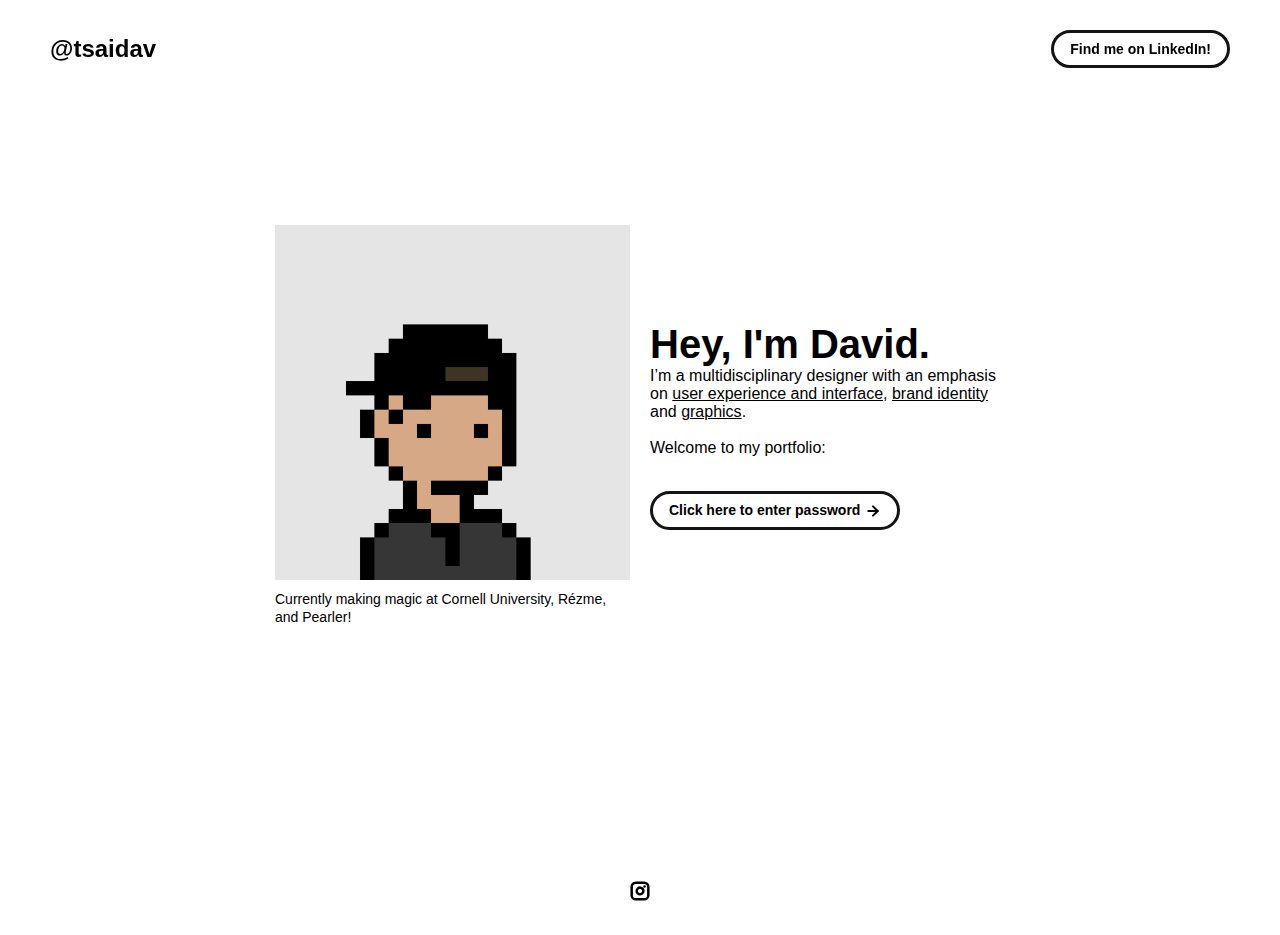
<file: index.html>
<!DOCTYPE html>
<html lang="en">
	<head>
		<meta charset="utf-8">

    <!-- 
      TODO

      Upload your Unemployable (or whatever photo you like) to the assets/images folder
      and change the name of the image below to match the uploaded one

      Change the title in the <title> tag to whatever you would like the title of your portfolio to be

      This should be the same across all pages.
     -->
    <link rel="icon" href="./assets/images/pixel me.png" />
		<title>@tsaidav's Portfolio</title>
    <meta name="viewport" content="width=device-width, initial-scale=1" />

		<link rel="stylesheet" href="./css/layout.css">
    <link rel="stylesheet" href="./css/typography.css">
    <link rel="stylesheet" href="./css/utilities.css">

		<script defer src="./js/script.js"></script>
	</head>
	<body>
    <!-- NAVBAR -->
    <div class="navbar">
      <a class="nav-title-link" href="./index.html">
        <!-- "Portfolio Title" displayed in the top left -->
        <span class="nav-title">@tsaidav</span>
         <!-- TODO - Change the email after 'mailto:' to your email address for contact -->
        <a class="button" target="_blank" href="https://www.linkedin.com/in/david-tsai001/">
          <span class="button-text">Find me on LinkedIn!</span>
        </a>
      </a>
    </div>

    <!-- MAIN PAGE CONTENT -->
    <div id="main-content">

      <!-- PORTFOLIO HEADER -->
      <div id="portfolio-header">
        <div id="portfolio-header-image-container">
          <!-- 
            TODO

            - Change the img "src" attribute to point to "pixel me.png".
            - "a" element - hyperlink to Pearler Site
          -->
          <img src="./assets/images/pixel me.png" class="portfolio-header-image">
          <a class="no-underline" target="_blank">
            <span class="image-caption">Currently making magic at Cornell University, Rézme, and Pearler!</span>
          </a>
        </div>

          <!-- 
            TODO

            - Change the main-title to whatver you want
            - Change the body-text after that to a quick introduction to what you do
            - Edit the button text if you feel like it. It will link to the projects section below.
          -->
        <div id="portfolio-header-text-container">
            <div class="header-text">
              <span class="main-title">Hey, I'm David.</span>
              <div class="body-text">I’m a multidisciplinary designer with an emphasis on <u>user experience and interface</u>, <u>brand identity</u> and <u>graphics</u>.</div>
	      <div class="body-text"><br></div>
	      <div class="body-text">Welcome to my portfolio:</div>
            </div>
            <a class="button" href="https://www.figma.com/proto/OVTQ5Im1gXwTxsp2NCTGFu/open-sesame?type=design&node-id=1680-834&t=crbW5ltXwjHTCmzL-8&scaling=scale-down-width&page-id=0%3A1&starting-point-node-id=1680%3A834&hide-ui=1">
              <span class="button-text">Click here to enter password</span> 
              <image src="./assets/icons/arrow-right.svg" class="right-arrow-icon"/>
            </a>
        </div>
      </div>

      
    </div>

    <!-- FOOTER -->
    <div id="footer">
      <!-- href to Instagram account -->
      <a class="icon-link" target="_blank" href="https://www.instagram.com/blckspces/">
        <image src="./assets/icons/instagram.svg" class="footer-icon"/>
      </a>
    </div>

	</body>
</html>
</file>
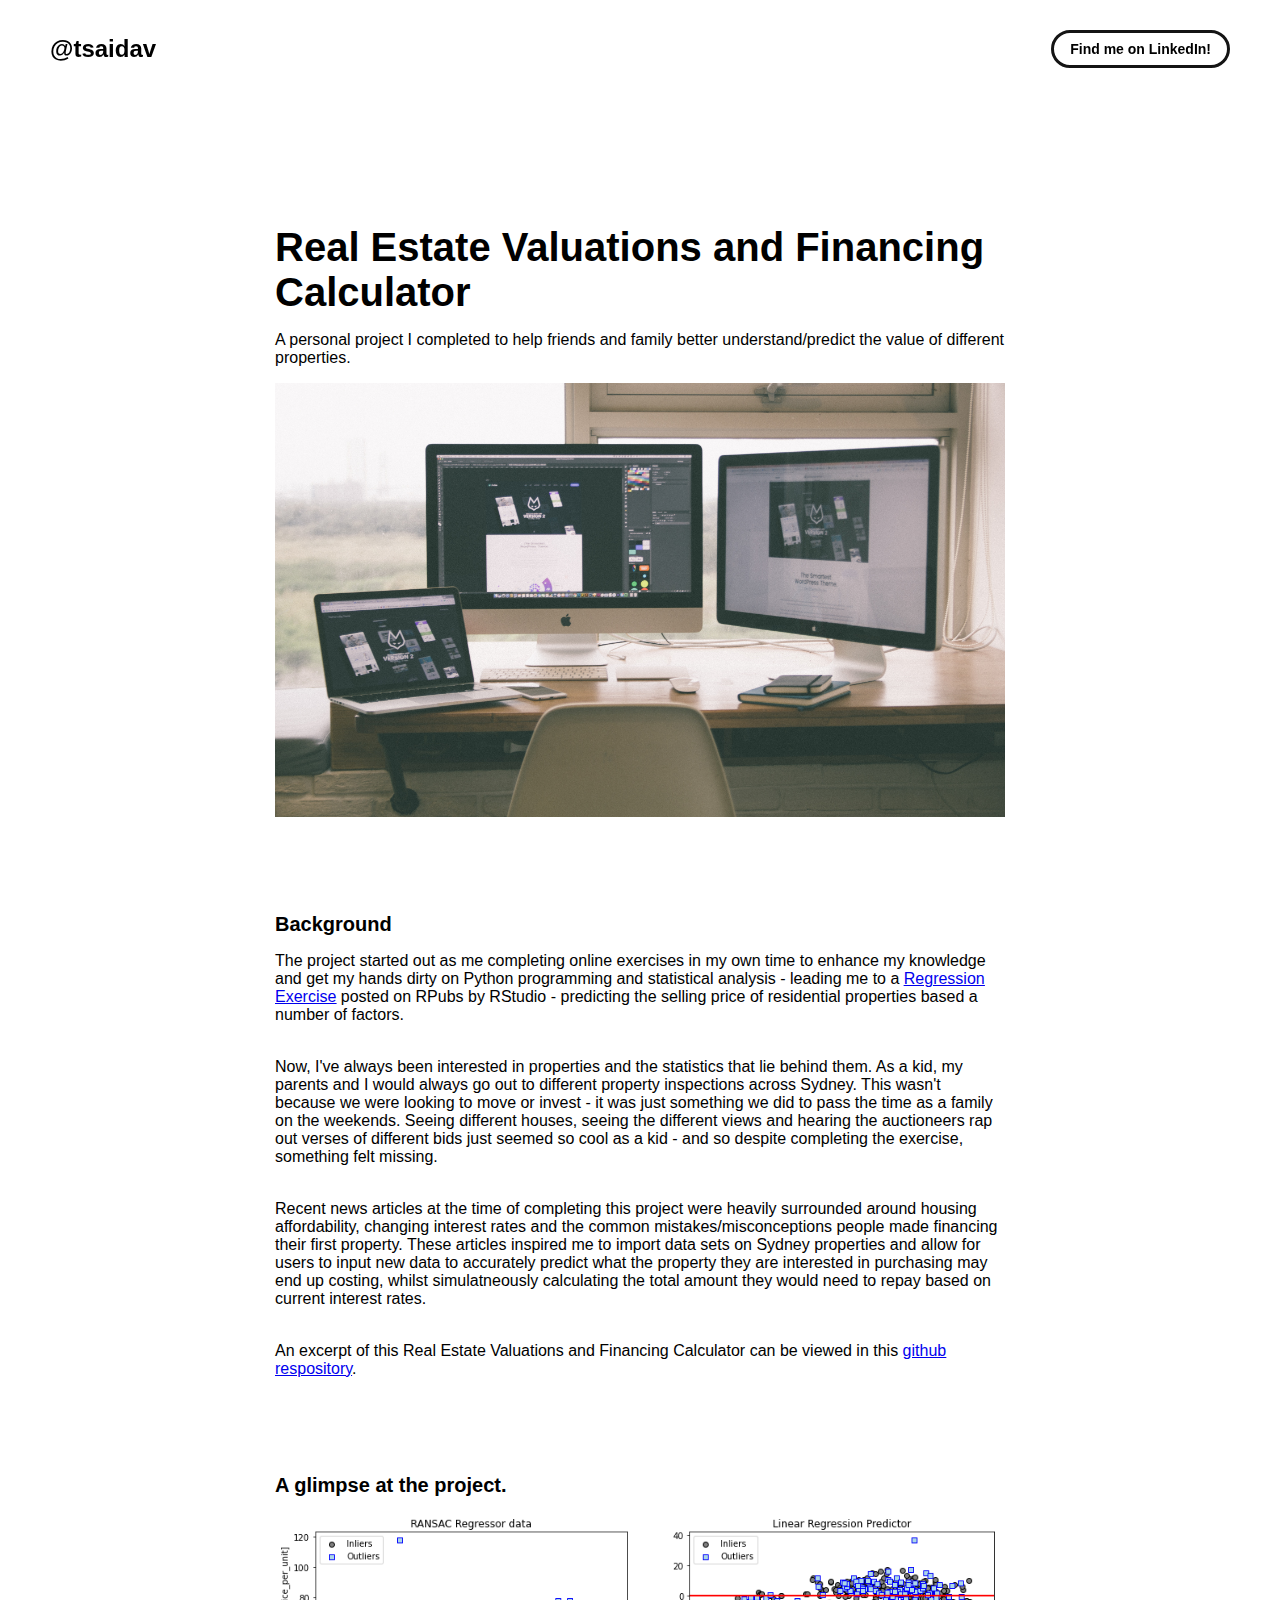
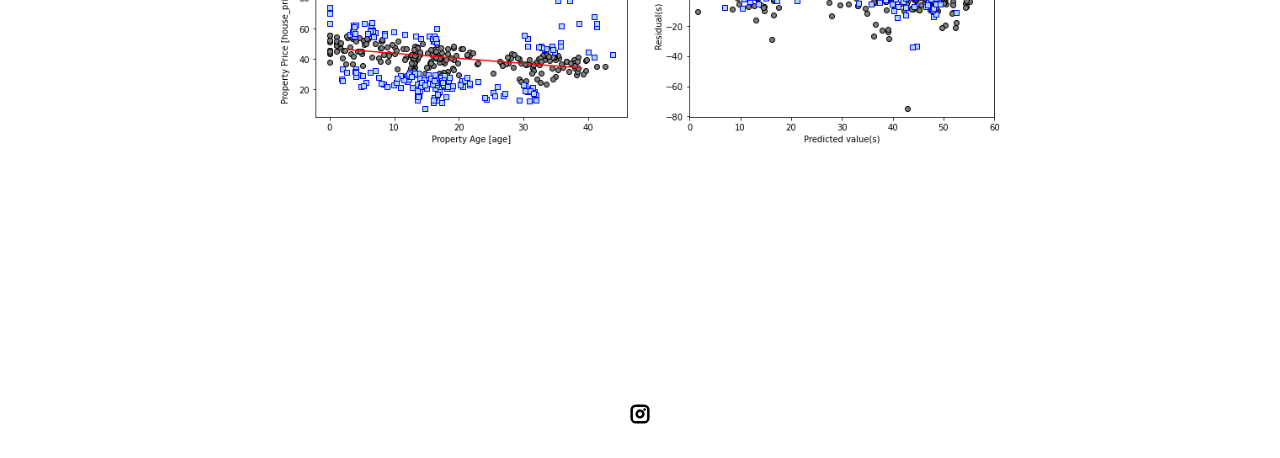
<file: project-pages/project-revfc.html>
<!DOCTYPE html>
<html lang="en">
	<head>
		<meta charset="utf-8">
     <link rel="icon" href="../assets/images/pixel me.png" />
     <title>@tsaidav's Portfolio - Real Estate Valuations and Financing Calculator</title>
    <meta name="viewport" content="width=device-width, initial-scale=1" />

		<link rel="stylesheet" href="../css/layout.css">
    <link rel="stylesheet" href="../css/typography.css">
    <link rel="stylesheet" href="../css/utilities.css">

		<script defer src="../js/script.js"></script>
	</head>
	<body>
    <!-- NAVBAR -->
    <div class="navbar">
      <a class="nav-title-link" href="../index.html">
        <span class="nav-title">@tsaidav</span>
        <a class="button" target="_blank" href="https://www.linkedin.com/in/david-tsai001/">
          <span class="button-text">Find me on LinkedIn!</span>
        </a>
      </a>
    </div>

    <!-- MAIN PAGE CONTENT -->
    <div id="main-content">

      <!-- PROJECT HEADER -->
      <div id="project-header">
        <div class="main-title">Real Estate Valuations and Financing Calculator</div>
        <div class="body-text">A personal project I completed to help friends and family better understand/predict the value of different properties.</div>
        <image class="project-header-image" src="../assets/images/desktop.jpeg">
      </div>

      <!-- PROJECT DETAILS -->
      <div id="project-details">
        <div class="subheader-text">Background</div>
        <div class="project-details-content">
          <div class="body-text">The project started out as me completing online exercises in my own time to enhance my knowledge and get my hands dirty on Python programming and statistical analysis - leading me to a <a href="https://rpubs.com/natmurad/housepricesregression"><u>Regression Exercise</u></a> posted on RPubs by RStudio - predicting the selling price of residential properties based a number of factors.</div>
          <div class="body-text">Now, I've always been interested in properties and the statistics that lie behind them. As a kid, my parents and I would always go out to different property inspections across Sydney. This wasn't because we were looking to move or invest - it was just something we did to pass the time as a family on the weekends. Seeing different houses, seeing the different views and hearing the auctioneers rap out verses of different bids just seemed so cool as a kid - and so despite completing the exercise, something felt missing.</div>
          <div class="body-text">Recent news articles at the time of completing this project were heavily surrounded around housing affordability, changing interest rates and the common mistakes/misconceptions people made financing their first property. These articles inspired me to import data sets on Sydney properties and allow for users to input new data to accurately predict what the property they are interested in purchasing may end up costing, whilst simulatneously calculating the total amount they would need to repay based on current interest rates.</div>
	  <div class="body-text">An excerpt of this Real Estate Valuations and Financing Calculator can be viewed in this <a href="https://github.com/tsaidav/real-estate-valuations-and-financing-calculator"><u>github respository</u></a>.</div>
        </div>
      </div>
      <!-- IMAGE GALLERY -->
      <div id="project-gallery">
        <!-- TODO - Change the 'subheader-text' to whatever you want the Gallery section header to say -->
        <div class="subheader-text">A glimpse at the project.</div>
        <div class="project-gallery-content">
            <div class="gallery-image-container half-width">
              <img src="../assets/images/revfc/ransac-regressor-data.png" class="gallery-image">
            </div>
            <div class="gallery-image-container half-width">
              <img src="../assets/images/revfc/linear-regression-predictor.png" class="gallery-image">
            </div>
        </div>
      </div>
    </div>
    <!-- FOOTER -->
    <div id="footer">
      <a class="icon-link" target="_blank" href="https://www.instagram.com/blckspces/">
        <image src="../assets/icons/instagram.svg" class="footer-icon"/>
      </a>
    </div>

	</body>
</html>
</file>
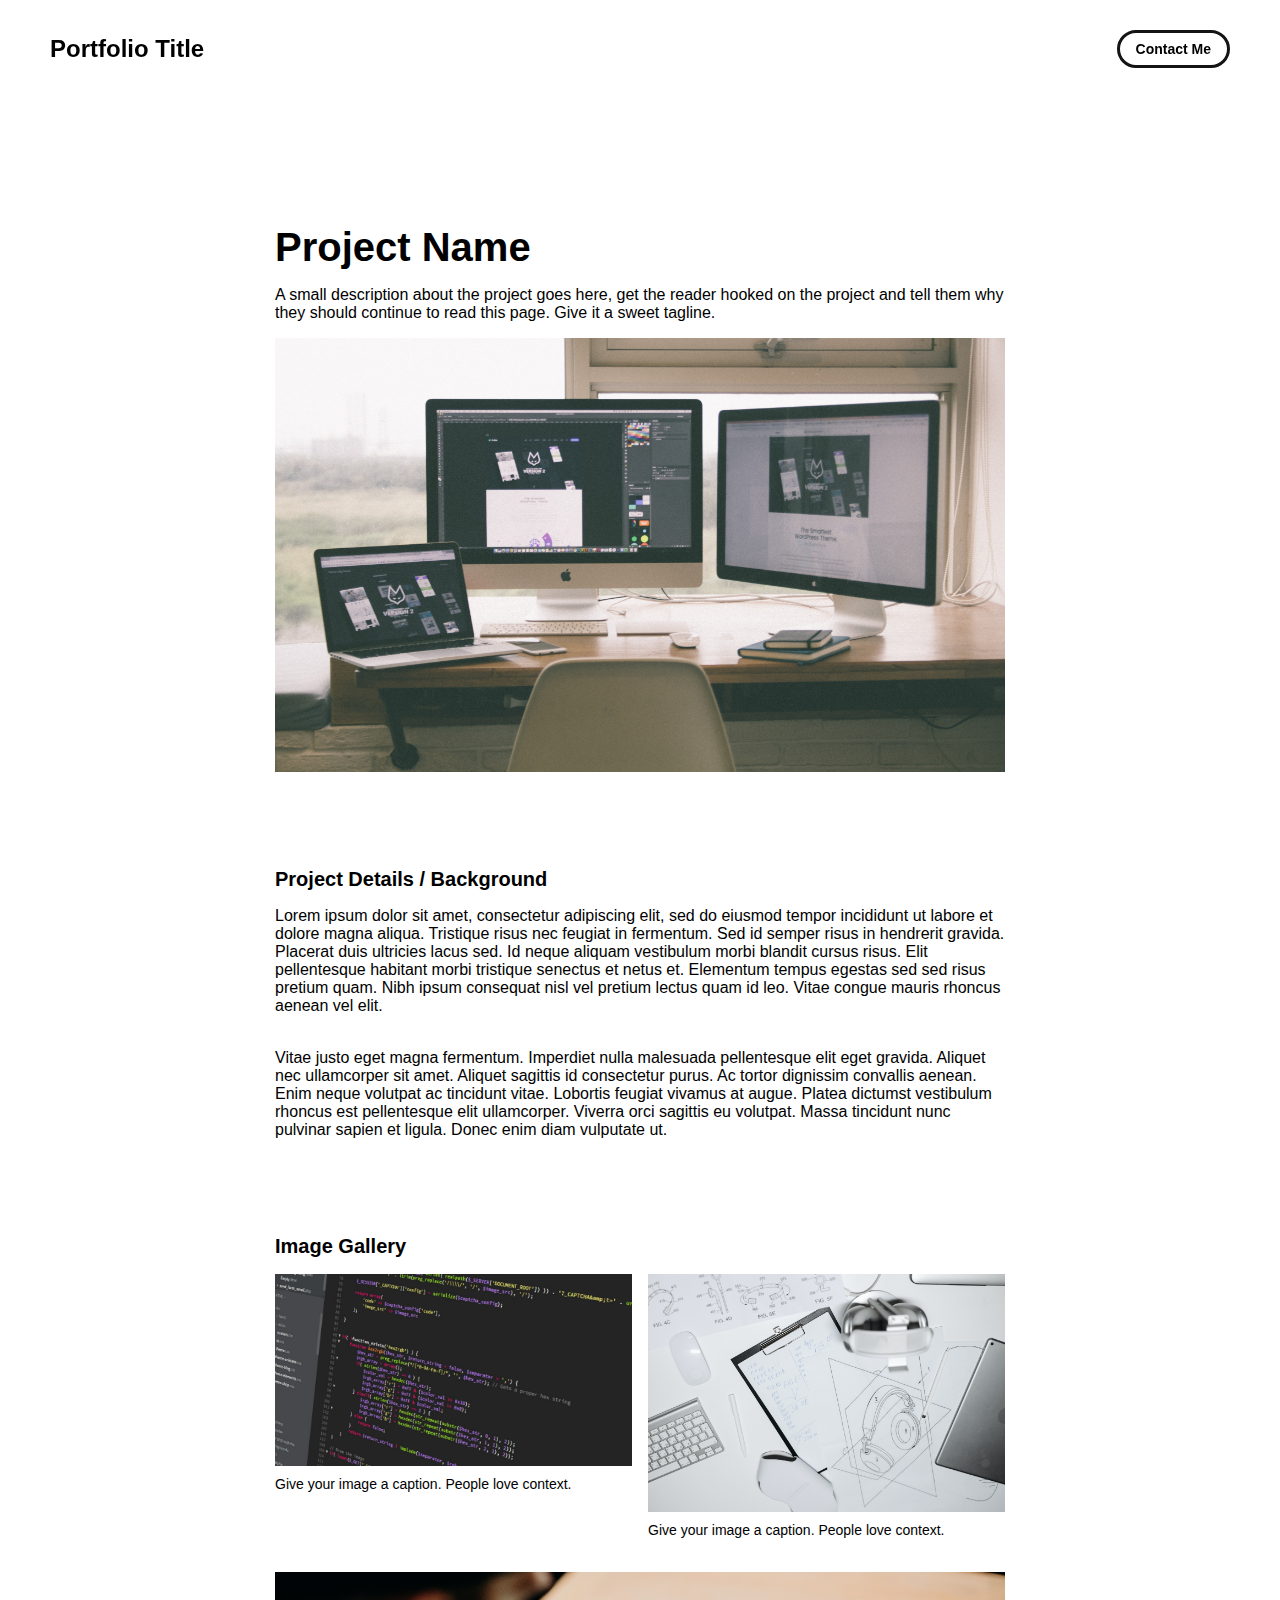
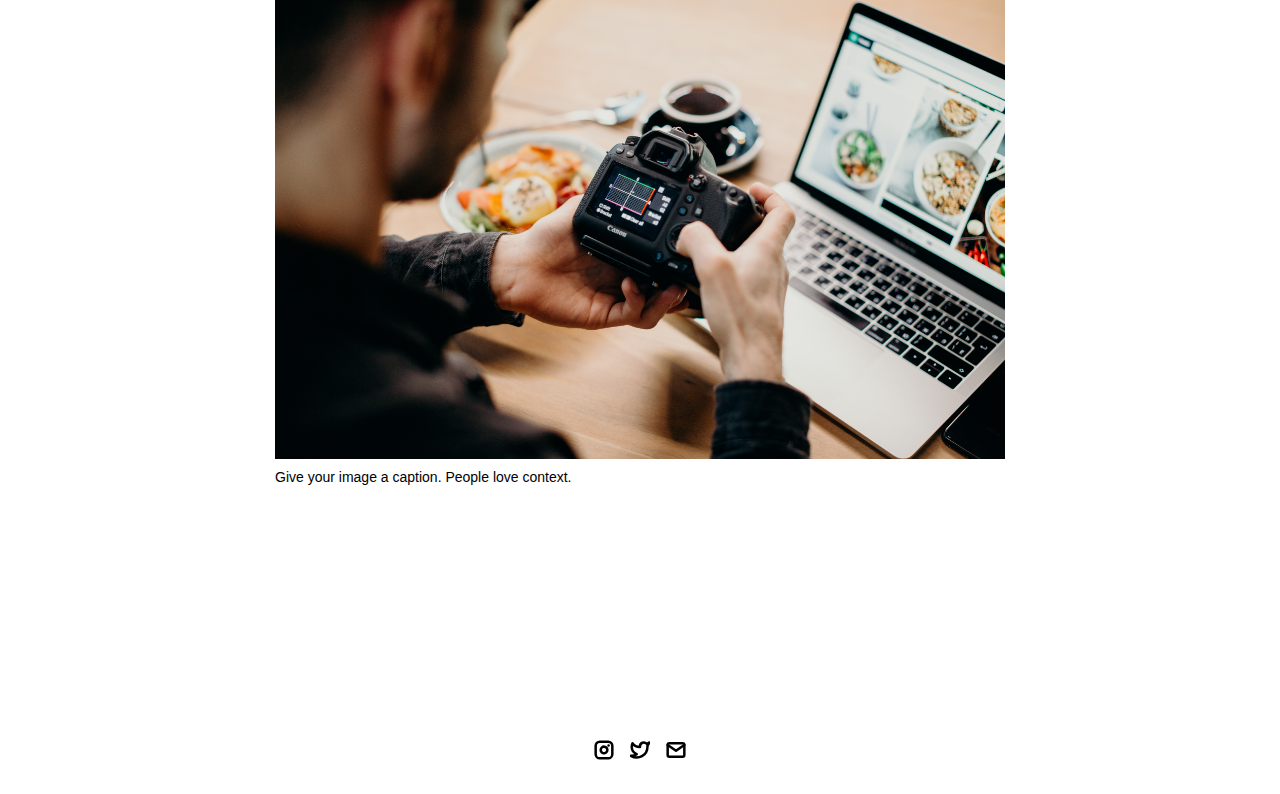
<file: project-pages/project-template.html>
<!-- 
  IMPORTANT! 
  
  Keep this file unchanged to use as a template for all future project pages. 

  For every new project you add to your portfolio, make a copy of this file in the
  'project-pages' folder with a name related to the project.
-->


<!DOCTYPE html>
<html lang="en">
	<head>
		<meta charset="utf-8">
    <!-- 
      TODO

      Upload your Unemployable (or whatever photo you like) to the assets/images folder
      and change the name of the image below to match the uploaded one

      Change the title in the <title> tag to whatever you would like the title of your portfolio to be

      This should be the same across all pages.
     -->
     <link rel="icon" href="../assets/images/1311.png" />
     <title>Unemployables Portfolio</title>
    <meta name="description" content="A portfolio template for the Unemployables community.">
    <meta name="viewport" content="width=device-width, initial-scale=1" />

		<link rel="stylesheet" href="../css/layout.css">
    <link rel="stylesheet" href="../css/typography.css">
    <link rel="stylesheet" href="../css/utilities.css">

		<script defer src="../js/script.js"></script>
	</head>
	<body>
    <!-- NAVBAR -->
    <div class="navbar">
      <a class="nav-title-link" href="../index.html">
        <!-- 
          TODO - Change the "Portfolio Title" to whatever you want displayed in the top left

          (this should be the same across all pages)
         -->
        <span class="nav-title">Portfolio Title</span>
        <!-- 
          TODO - Change the email after 'mailto:' to your email address for contact 
        
          (this should be the same across all pages)
        -->
        <a class="button" href="mailto:whitevans.eth@gmail.com">
          <span class="button-text">Contact Me</span>
        </a>
      </a>
    </div>

    <!-- MAIN PAGE CONTENT -->
    <div id="main-content">

      <!-- PROJECT HEADER -->
      <div id="project-header">
          <!-- 
            TODO

            - Change the 'main-title' text to the name of your project
            - Change the 'body-text' text to a short and sweet description of your project (maybe the same as the one on the project card)
            - Change "desktop.jpeg" to the image filename you uploaded in the assets/images folder.
          -->
        <div class="main-title">Project Name</div>
        <div class="body-text">A small description about the project goes here, get the reader hooked on the project and tell them why they should continue to read this page. Give it a sweet tagline.</div>
        <image class="project-header-image" src="../assets/images/desktop.jpeg">
      </div>

      <!-- PROJECT DETAILS -->
      <!-- 
        TODO

        - Change the 'subheader-text' to whatever header you want for project details
        - Add paragraphs using the <div class="body-text"></div> elements in the "project-details-content"
      -->
      <div id="project-details">
        <div class="subheader-text">Project Details / Background</div>
        <div class="project-details-content">
          <div class="body-text">Lorem ipsum dolor sit amet, consectetur adipiscing elit, sed do eiusmod tempor incididunt ut labore et dolore magna aliqua. Tristique risus nec feugiat in fermentum. Sed id semper risus in hendrerit gravida. Placerat duis ultricies lacus sed. Id neque aliquam vestibulum morbi blandit cursus risus. Elit pellentesque habitant morbi tristique senectus et netus et. Elementum tempus egestas sed sed risus pretium quam. Nibh ipsum consequat nisl vel pretium lectus quam id leo. Vitae congue mauris rhoncus aenean vel elit.</div>
          <div class="body-text">Vitae justo eget magna fermentum. Imperdiet nulla malesuada pellentesque elit eget gravida. Aliquet nec ullamcorper sit amet. Aliquet sagittis id consectetur purus. Ac tortor dignissim convallis aenean. Enim neque volutpat ac tincidunt vitae. Lobortis feugiat vivamus at augue. Platea dictumst vestibulum rhoncus est pellentesque elit ullamcorper. Viverra orci sagittis eu volutpat. Massa tincidunt nunc pulvinar sapien et ligula. Donec enim diam vulputate ut.</div>
        </div>
      </div>

      <!-- IMAGE GALLERY -->
      <div id="project-gallery">
        <!-- TODO - Change the 'subheader-text' to whatever you want the Gallery section header to say -->
        <div class="subheader-text">Image Gallery</div>
        <div class="project-gallery-content">
            <!-- 
              TODO

              This is where the images in the gallery live. Here's a simple gallery image for you to copy:

              Full Width Image:

                <div class="gallery-image-container">
                  <img src="../assets/images/IMAGE_NAME" class="gallery-image">
                  <span class="image-caption">IMAGE_CAPTION</span>
                </div>

              Half Width Image: 

                <div class="gallery-image-container half-width">
                  <img src="../assets/images/IMAGE_NAME" class="gallery-image">
                  <span class="image-caption">IMAGE_CAPTION</span>
                </div>

              - To add an image to the this area, copy one of the above, paste it below this comment, and change the following:
                  - IMAGE_NAME: the name of the image file in assets/images
                  - IMAGE_CAPTION: to the caption of the image
            -->
            <div class="gallery-image-container half-width">
              <img src="../assets/images/code.jpeg" class="gallery-image">
              <span class="image-caption">Give your image a caption. People love context.</span>
            </div>
            <div class="gallery-image-container half-width">
              <img src="../assets/images/sketchbook.jpeg" class="gallery-image">
              <span class="image-caption">Give your image a caption. People love context.</span>
            </div>
            <div class="gallery-image-container">
              <img src="../assets/images/camera.jpeg" class="gallery-image">
              <span class="image-caption">Give your image a caption. People love context.</span>
            </div>
        </div>
      </div>
    </div>

    <!-- FOOTER -->
    <div id="footer">
      <!-- 
        TODO - Change href to your Instagram account (can also delete entire "a" element if no Instagram) 

        This should be the same across all pages.
      -->
      <a class="icon-link" target="_blank" href="https://twitter.com/whitevans_eth">
        <image src="../assets/icons/instagram.svg" class="footer-icon"/>
      </a>
      <!-- 
        TODO - Change href to your Twitter account (can also delete entire "a" element if no Twitter) 
      
        This should be the same across all pages.
      -->
      <a class="icon-link" target="_blank" href="https://twitter.com/whitevans_eth">
        <image src="../assets/icons/twitter.svg" class="footer-icon"/>
      </a>
      <!-- 
        TODO - Change the email after "mailto" to your contact email 
      
        This should be the same across all pages.
      -->
      <a class="icon-link" href="mailto:whitevans.eth@gmail.com">
        <image src="../assets/icons/mail.svg" class="footer-icon"/>
      </a>
    </div>

	</body>
</html>
</file>
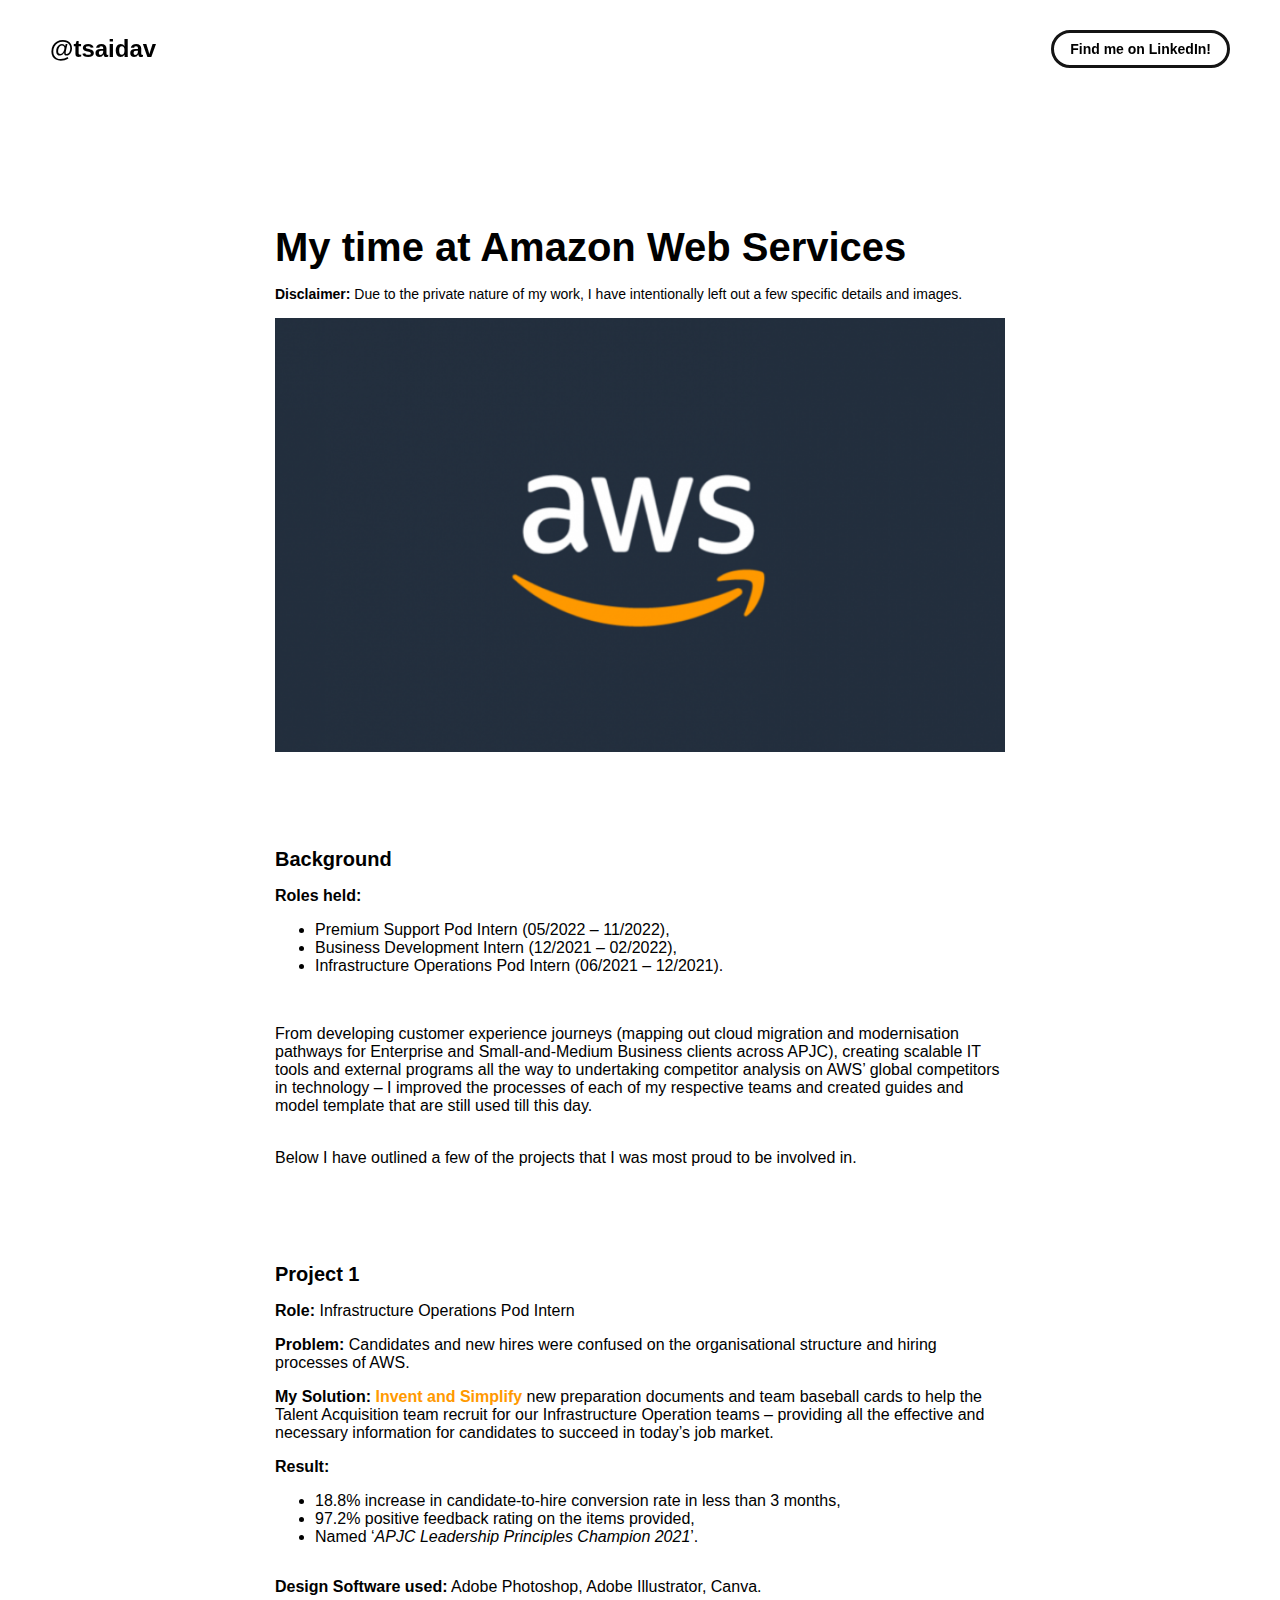
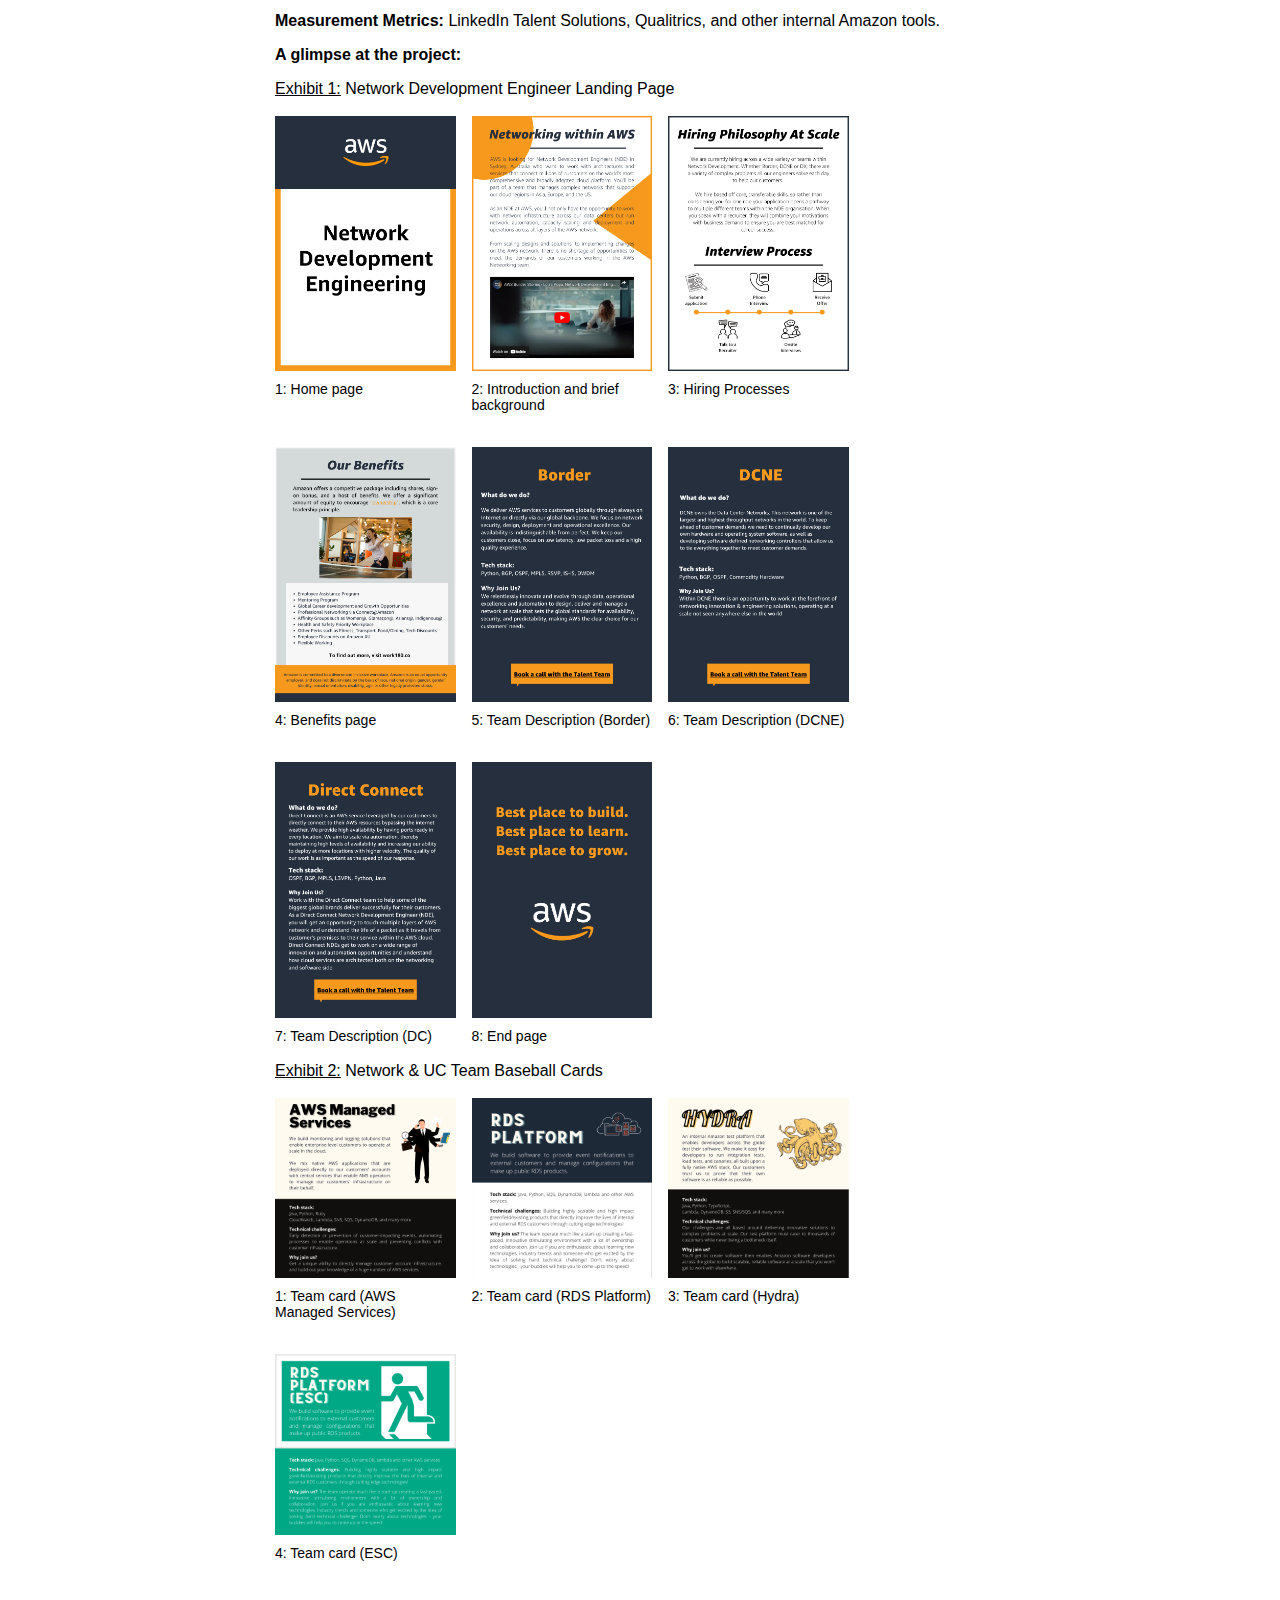
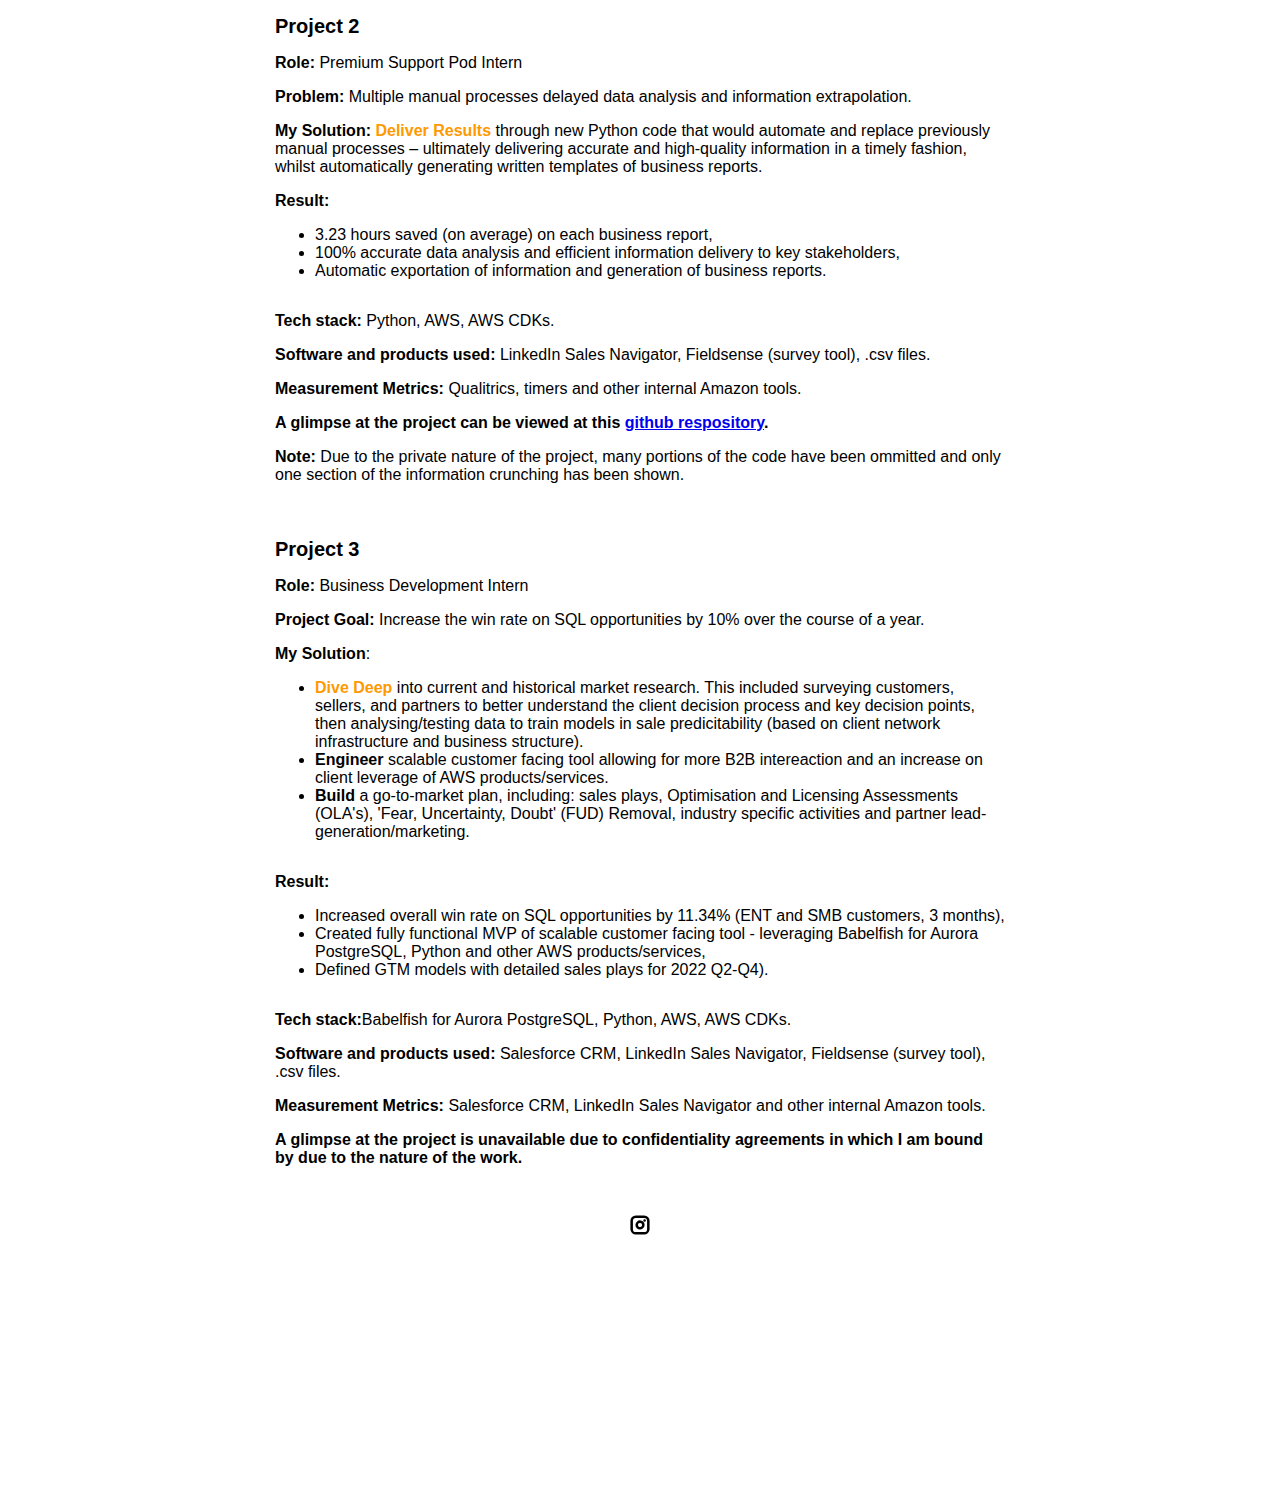
<file: project-pages/work-page-aws.html>
<!DOCTYPE html>
<html lang="en">
	<head>
		<meta charset="utf-8">
     <link rel="icon" href="../assets/images/pixel me.png" />
     <title>@tsaidav's Portfolio - aws</title>
    <meta name="viewport" content="width=device-width, initial-scale=1" />

		<link rel="stylesheet" href="../css/layout.css">
    <link rel="stylesheet" href="../css/typography.css">
    <link rel="stylesheet" href="../css/utilities.css">

		<script defer src="../js/script.js"></script>
	</head>
	<body>
    <!-- NAVBAR -->
    <div class="navbar">
      <a class="nav-title-link" href="../index.html">
        <span class="nav-title">@tsaidav</span>
        <a class="button" target="_blank" href="https://www.linkedin.com/in/david-tsai001/">
          <span class="button-text">Find me on LinkedIn!</span>
        </a>
      </a>
    </div>

    <!-- MAIN PAGE CONTENT -->
    <div id="main-content">

      <!-- PROJECT HEADER -->
      <div id="project-header">
          <!-- 
            TODO

            - Change the 'main-title' text to the name of your project
            - Change the 'body-text' text to a short and sweet description of your project (maybe the same as the one on the project card)
            - Change "desktop.jpeg" to the image filename you uploaded in the assets/images folder.
          -->
        <div class="main-title">My time at Amazon Web Services</div>
	<span class="image-caption"><b>Disclaimer:</b> Due to the private nature of my work, I have intentionally left out a few specific details and images.</span>
        <image class="project-header-image" src="../assets/images/project - aws.png">
      </div>

      <!-- PROJECT DETAILS -->
      <!-- 
        TODO

        - Change the 'subheader-text' to whatever header you want for project details
        - Add paragraphs using the <div class="body-text"></div> elements in the "project-details-content"
      -->
      <div id="project-details">
        <div class="subheader-text">Background</div>
        <div class="project-details-content">
	  <div class="body-text"><b>Roles held:</b><br>
	    <ul>
	    <li>Premium Support Pod Intern (05/2022 – 11/2022),</li>
	    <li>Business Development Intern (12/2021 – 02/2022),</li>
            <li>Infrastructure Operations Pod Intern (06/2021 – 12/2021).</li>
	    </ul>
	  </div>
          <div class="body-text">From developing customer experience journeys (mapping out cloud migration and modernisation pathways for Enterprise and Small-and-Medium Business clients across APJC), creating scalable IT tools and external programs all the way to undertaking competitor analysis on AWS’ global competitors in technology – I improved the processes of each of my respective teams and created guides and model template that are still used till this day.</div>
          <div class="body-text">Below I have outlined a few of the projects that I was most proud to be involved in.</div>
        </div>
      </div>

      <!-- IMAGE GALLERY -->
      <div id="project-gallery">
        <!-- TODO - Change the 'subheader-text' to whatever you want the Gallery section header to say -->
        <div class="subheader-text">Project 1</div>
	<div class="body-text"><b>Role:</b> Infrastructure Operations Pod Intern</div>
	<div class="body-text"><b>Problem:</b> Candidates and new hires were confused on the organisational structure and hiring processes of AWS.</div>
	<div class="body-text"><b>My Solution: <font color="FF9900">Invent and Simplify</font></b> new preparation documents and team baseball cards to help the Talent Acquisition team recruit for our Infrastructure Operation teams – providing all the effective and necessary information for candidates to succeed in today’s job market.</div>
	<div class="body-text"><b>Result:</b><br>
	    <ul>
	    <li>18.8% increase in candidate-to-hire conversion rate in less than 3 months,</li>
	    <li>97.2% positive feedback rating on the items provided,</li>
            <li>Named ‘<i>APJC Leadership Principles Champion 2021</i>’.</li>
	    </ul>
      	</div>
	<div class="body-text"><b>Design Software used:</b> Adobe Photoshop, Adobe Illustrator, Canva.</div>
	<div class="body-text"><b>Measurement Metrics:</b> LinkedIn Talent Solutions, Qualitrics, and other internal Amazon tools.</div>
	<div class="body-text"><b>A glimpse at the project:</b></div>
	<div class="body-text"><u>Exhibit 1:</u> Network Development Engineer Landing Page<div>
	<div class="body-text"><br></div>
        <div class="project-gallery-content">
            <div class="gallery-image-container quarter-width">
              <img src="../assets/images/aws/ndeLP/1.png" class="gallery-image">
              <span class="image-caption">1: Home page</span>
            </div>
	    <div class="gallery-image-container quarter-width">
              <img src="../assets/images/aws/ndeLP/2.png" class="gallery-image">
              <span class="image-caption">2: Introduction and brief background</span>
            </div>
	    <div class="gallery-image-container quarter-width">
              <img src="../assets/images/aws/ndeLP/3.png" class="gallery-image">
              <span class="image-caption">3: Hiring Processes</span>
            </div>
	    <div class="gallery-image-container quarter-width">
              <img src="../assets/images/aws/ndeLP/4.png" class="gallery-image">
              <span class="image-caption">4: Benefits page</span>
            </div>
	    <div class="gallery-image-container quarter-width">
              <img src="../assets/images/aws/ndeLP/5.png" class="gallery-image">
              <span class="image-caption">5: Team Description (Border)</span>
            </div>
	    <div class="gallery-image-container quarter-width">
              <img src="../assets/images/aws/ndeLP/6.png" class="gallery-image">
              <span class="image-caption">6: Team Description (DCNE)</span>
            </div>
	    <div class="gallery-image-container quarter-width">
              <img src="../assets/images/aws/ndeLP/7.png" class="gallery-image">
              <span class="image-caption">7: Team Description (DC)</span>
            </div>
	    <div class="gallery-image-container quarter-width">
              <img src="../assets/images/aws/ndeLP/8.png" class="gallery-image">
              <span class="image-caption">8: End page</span>
            </div>
        </div>
	<div class="body-text"><br></div>
	<div class="body-text"><u>Exhibit 2:</u> Network & UC Team Baseball Cards<div>
	<div class="body-text"><br></div>
	<div class="project-gallery-content">
            <div class="gallery-image-container quarter-width">
              <img src="../assets/images/aws/bc/1.png" class="gallery-image">
              <span class="image-caption">1: Team card (AWS Managed Services)</span>
            </div>
	    <div class="gallery-image-container quarter-width">
              <img src="../assets/images/aws/bc/2.png" class="gallery-image">
              <span class="image-caption">2: Team card (RDS Platform)</span>
            </div>
	    <div class="gallery-image-container quarter-width">
              <img src="../assets/images/aws/bc/3.png" class="gallery-image">
              <span class="image-caption">3: Team card (Hydra)</span>
            </div>
	    <div class="gallery-image-container quarter-width">
              <img src="../assets/images/aws/bc/4.png" class="gallery-image">
              <span class="image-caption">4: Team card (ESC)</span>
            </div>
        </div>
      </div>
      <div class="body-text"><br></div>
      <div class="body-text"><br></div>
      <div class="body-text"><br></div>
      <div id="project-gallery">
        <!-- TODO - Change the 'subheader-text' to whatever you want the Gallery section header to say -->
        <div class="subheader-text">Project 2</div>
	<div class="body-text"><b>Role:</b> Premium Support Pod Intern</div>
	<div class="body-text"><b>Problem:</b> Multiple manual processes delayed data analysis and information extrapolation.</div>
	<div class="body-text"><b>My Solution: <font color="FF9900">Deliver Results</font></b> through new Python code that would automate and replace previously manual processes – ultimately delivering accurate and high-quality information in a timely fashion, whilst automatically generating written templates of business reports.</div>
	<div class="body-text"><b>Result:</b><br>
	    <ul>
	    <li>3.23 hours saved (on average) on each business report,</li>
	    <li>100% accurate data analysis and efficient information delivery to key stakeholders,</li>
            <li>Automatic exportation of information and generation of business reports.</li>
	    </ul>
      	</div>
	<div class="body-text"><b>Tech stack:</b> Python, AWS, AWS CDKs.</div>
	<div class="body-text"><b>Software and products used:</b> LinkedIn Sales Navigator, Fieldsense (survey tool), .csv files.</div>
	<div class="body-text"><b>Measurement Metrics:</b> Qualitrics, timers and other internal Amazon tools.</div>
	<div class="body-text"><b>A glimpse at the project can be viewed at this <a href="https://github.com/tsaidav/aws-linkedin-party"><u>github respository</u></a>.</b></div>
	<div class="body-text"><b>Note:</b> Due to the private nature of the project, many portions of the code have been ommitted and only one section of the information crunching has been shown.</div>
      </div>
      <div class="body-text"><br></div>
      <div class="body-text"><br></div>
      <div class="body-text"><br></div>
      <div id="project-gallery">
        <!-- TODO - Change the 'subheader-text' to whatever you want the Gallery section header to say -->
        <div class="subheader-text">Project 3</div>
	<div class="body-text"><b>Role:</b> Business Development Intern</div>
	<div class="body-text"><b>Project Goal:</b> Increase the win rate on SQL opportunities by 10% over the course of a year.</div>
	<div class="body-text"><b>My Solution</b>: 
	    <ul>
		<li><b><font color="FF9900">Dive Deep</font></b> into current and historical market research. This included surveying customers, sellers, and partners to better understand the client decision process and key decision points, then analysing/testing data to train models in sale predicitability (based on client network infrastructure and business structure).</li>
		<li><b>Engineer</b> scalable customer facing tool allowing for more B2B intereaction and an increase on client leverage of AWS products/services.</li>
		<li><b>Build</b> a go-to-market plan, including: sales plays, Optimisation and Licensing Assessments (OLA's), 'Fear, Uncertainty, Doubt' (FUD) Removal, industry specific activities and partner lead-generation/marketing.</li>
	    <ul>
	</div>
	<div class="body-text"><b>Result:</b><br>
	    <ul>
	    <li>Increased overall win rate on SQL opportunities by 11.34% (ENT and SMB customers, 3 months),</li>
	    <li>Created fully functional MVP of scalable customer facing tool - leveraging Babelfish for Aurora PostgreSQL, Python and other AWS products/services,</li>
            <li>Defined GTM models with detailed sales plays for 2022 Q2-Q4).</li>
	    </ul>
      	</div>
	<div class="body-text"><b>Tech stack:</b>Babelfish for Aurora PostgreSQL, Python, AWS, AWS CDKs.</div>
	<div class="body-text"><b>Software and products used:</b> Salesforce CRM, LinkedIn Sales Navigator, Fieldsense (survey tool), .csv files.</div>
	<div class="body-text"><b>Measurement Metrics:</b> Salesforce CRM, LinkedIn Sales Navigator and other internal Amazon tools.</div>
	<div class="body-text"><b>A glimpse at the project is unavailable due to confidentiality agreements in which I am bound by due to the nature of the work.</b></div>
      </div>
    </div>
    <div class="body-text"><br></div>
    <!-- FOOTER -->
    <div id="footer">
      <!-- 
        TODO - Change href to your Instagram account (can also delete entire "a" element if no Instagram) 

        This should be the same across all pages.
      -->
      <a class="icon-link" target="_blank" href="https://www.instagram.com/blckspces/">
        <image src="../assets/icons/instagram.svg" class="footer-icon"/>
      </a>
    </div>

	</body>
</html>
</file>
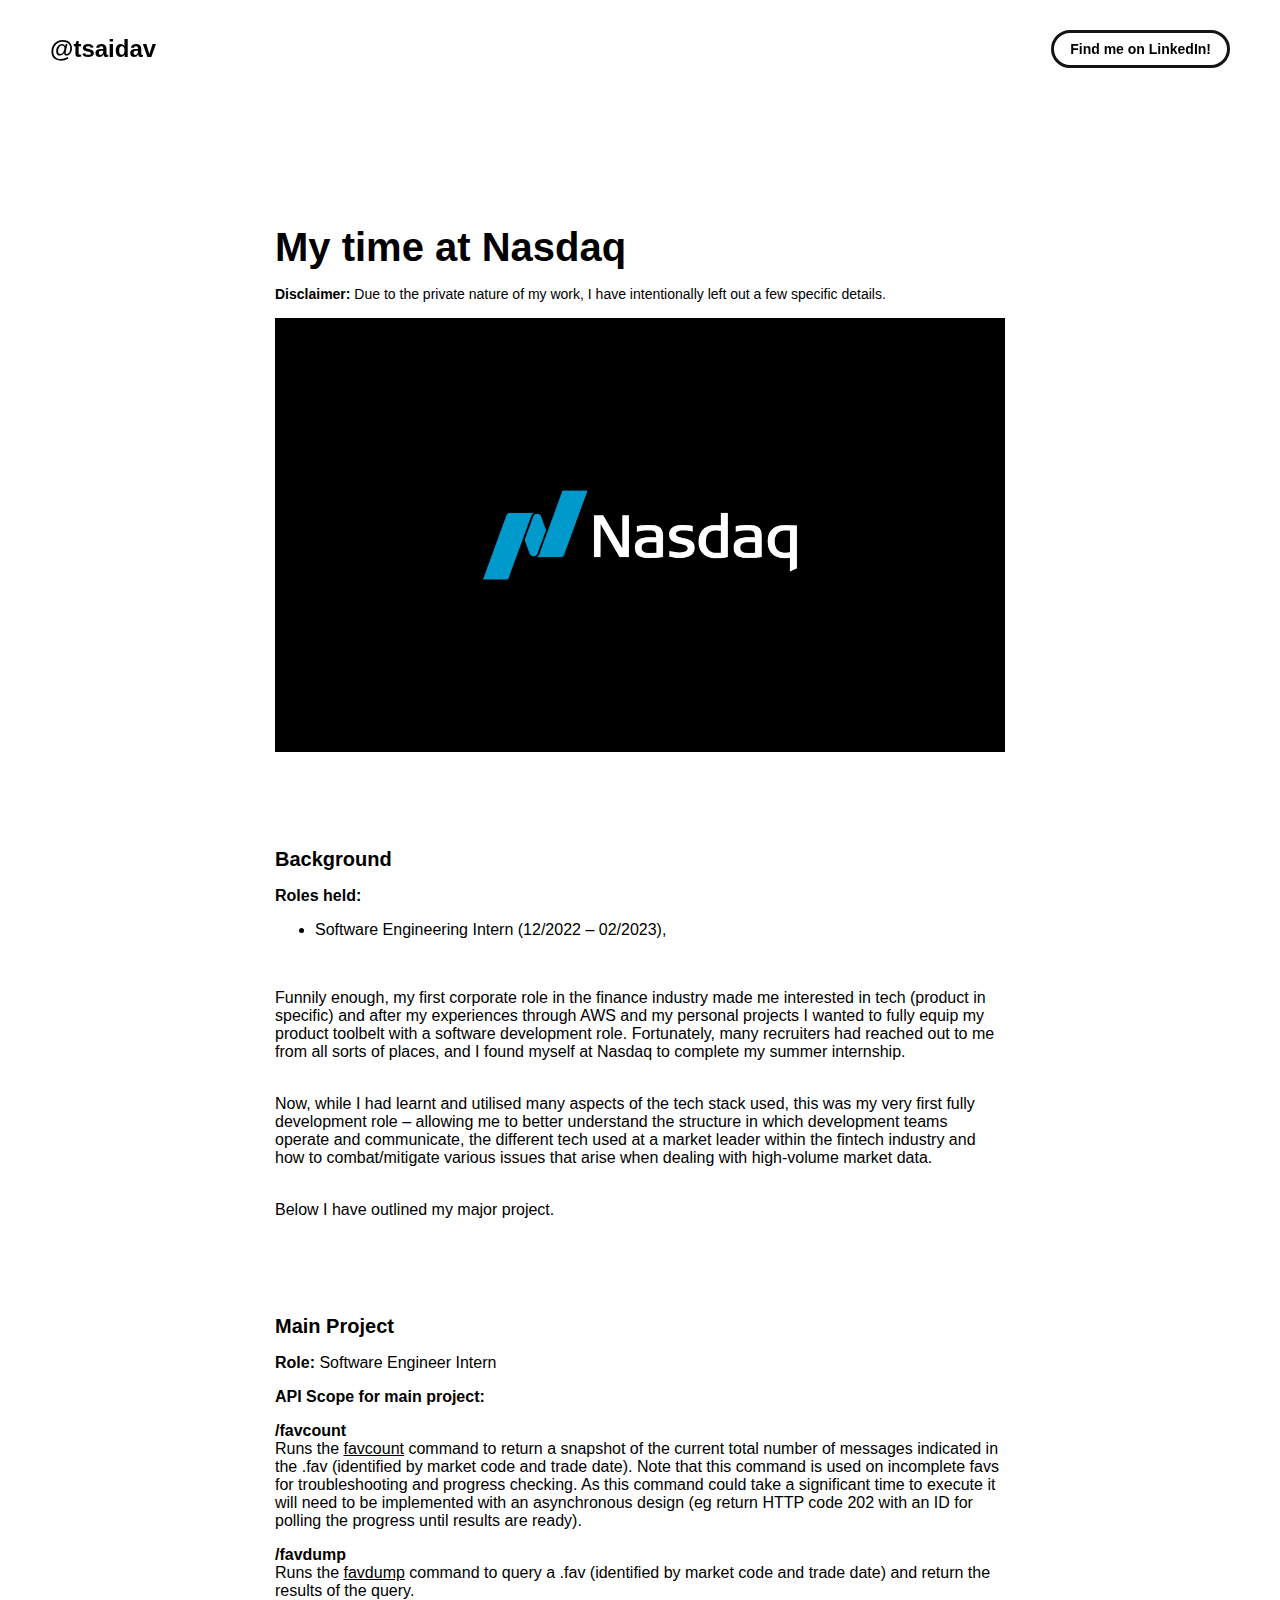
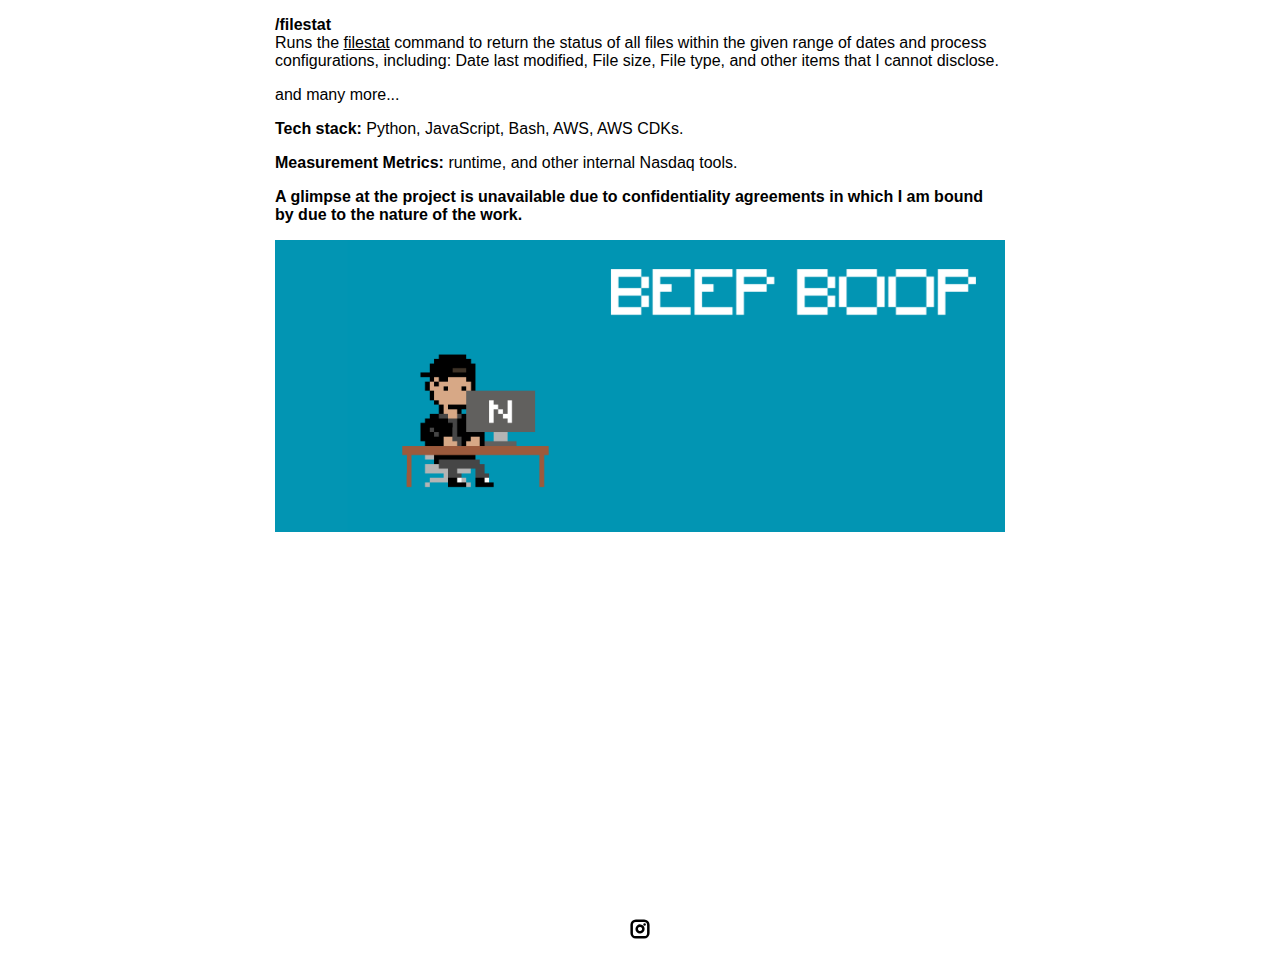
<file: project-pages/work-page-nasdaq.html>
<!DOCTYPE html>
<html lang="en">
	<head>
		<meta charset="utf-8">
     <link rel="icon" href="../assets/images/pixel me.png" />
     <title>@tsaidav's Portfolio - nasdaq</title>
    <meta name="viewport" content="width=device-width, initial-scale=1" />

		<link rel="stylesheet" href="../css/layout.css">
    <link rel="stylesheet" href="../css/typography.css">
    <link rel="stylesheet" href="../css/utilities.css">

		<script defer src="../js/script.js"></script>
	</head>
	<body>
    <!-- NAVBAR -->
    <div class="navbar">
      <a class="nav-title-link" href="../index.html">
        <span class="nav-title">@tsaidav</span>
        <a class="button" target="_blank" href="https://www.linkedin.com/in/david-tsai001/">
          <span class="button-text">Find me on LinkedIn!</span>
        </a>
      </a>
    </div>

    <!-- MAIN PAGE CONTENT -->
    <div id="main-content">

      <!-- PROJECT HEADER -->
      <div id="project-header">
          <!-- 
            TODO

            - Change the 'main-title' text to the name of your project
            - Change the 'body-text' text to a short and sweet description of your project (maybe the same as the one on the project card)
            - Change "desktop.jpeg" to the image filename you uploaded in the assets/images folder.
          -->
        <div class="main-title">My time at Nasdaq</div>
	<span class="image-caption"><b>Disclaimer:</b> Due to the private nature of my work, I have intentionally left out a few specific details.</span>
        <image class="project-header-image" src="../assets/images/project - nasdaq.png">
      </div>

      <!-- PROJECT DETAILS -->
      <!-- 
        TODO

        - Change the 'subheader-text' to whatever header you want for project details
        - Add paragraphs using the <div class="body-text"></div> elements in the "project-details-content"
      -->
      <div id="project-details">
        <div class="subheader-text">Background</div>
        <div class="project-details-content">
          <div class="body-text"><b>Roles held:</b><br>
	    <ul>
	    <li>Software Engineering Intern (12/2022 – 02/2023),</li>
	    </ul>
	  </div>
	  <div class="body-text">Funnily enough, my first corporate role in the finance industry made me interested in tech (product in specific) and after my experiences through AWS and my personal projects I wanted to fully equip my product toolbelt with a software development role. Fortunately, many recruiters had reached out to me from all sorts of places, and I found myself at Nasdaq to complete my summer internship.</div>
          <div class="body-text">Now, while I had learnt and utilised many aspects of the tech stack used, this was my very first fully development role – allowing me to better understand the structure in which development teams operate and communicate, the different tech used at a market leader within the fintech industry and how to combat/mitigate various issues that arise when dealing with high-volume market data.</div>
	  <div class="body-text">Below I have outlined my major project.</div>
        </div>
      </div>

      <!-- IMAGE GALLERY -->
      <div id="project-gallery">
        <!-- TODO - Change the 'subheader-text' to whatever you want the Gallery section header to say -->
        <div class="subheader-text">Main Project</div>
	<div class="body-text"><b>Role:</b> Software Engineer Intern</div>
	<div class="body-text"><b>API Scope for main project:</b></div>
	<div class="body-text"><b>/favcount</b><br>Runs the <u>favcount</u> command to return a snapshot of the current total number of messages indicated in the .fav (identified by market code and trade date). Note that this command is used on incomplete favs for troubleshooting and progress checking. As this command could take a significant time to execute it will need to be implemented with an asynchronous design (eg return HTTP code 202 with an ID for polling the progress until results are ready).</div>
        <div class="body-text"><b>/favdump</b><br>Runs the <u>favdump</u> command to query a .fav (identified by market code and trade date) and return the results of the query.</div>
	<div class="body-text"><b>/filestat</b><br>Runs the <u>filestat</u> command to return the status of all files within the given range of dates and process configurations, including: Date last modified, File size, File type, and other items that I cannot disclose.</div>
	<div class="body-text">and many more...</div>
	<div class="body-text"><b>Tech stack:</b> Python, JavaScript, Bash, AWS, AWS CDKs.</div>
	<div class="body-text"><b>Measurement Metrics:</b> runtime, and other internal Nasdaq tools.</div>
	<div class="body-text"><b>A glimpse at the project is unavailable due to confidentiality agreements in which I am bound by due to the nature of the work.</b></div>
	<div class="gallery-image-container">
              <img src="../assets/images/nasdaq/pixel-art-coding.png" class="gallery-image">
        </div>
      </div>
      <div class="body-text"><br></div>
    </div>
    <div class="body-text"><br></div>
    <!-- FOOTER -->
    <div id="footer">
      <!-- 
        TODO - Change href to your Instagram account (can also delete entire "a" element if no Instagram) 

        This should be the same across all pages.
      -->
      <a class="icon-link" target="_blank" href="https://www.instagram.com/blckspces/">
        <image src="../assets/icons/instagram.svg" class="footer-icon"/>
      </a>
    </div>

	</body>
</html>
</file>
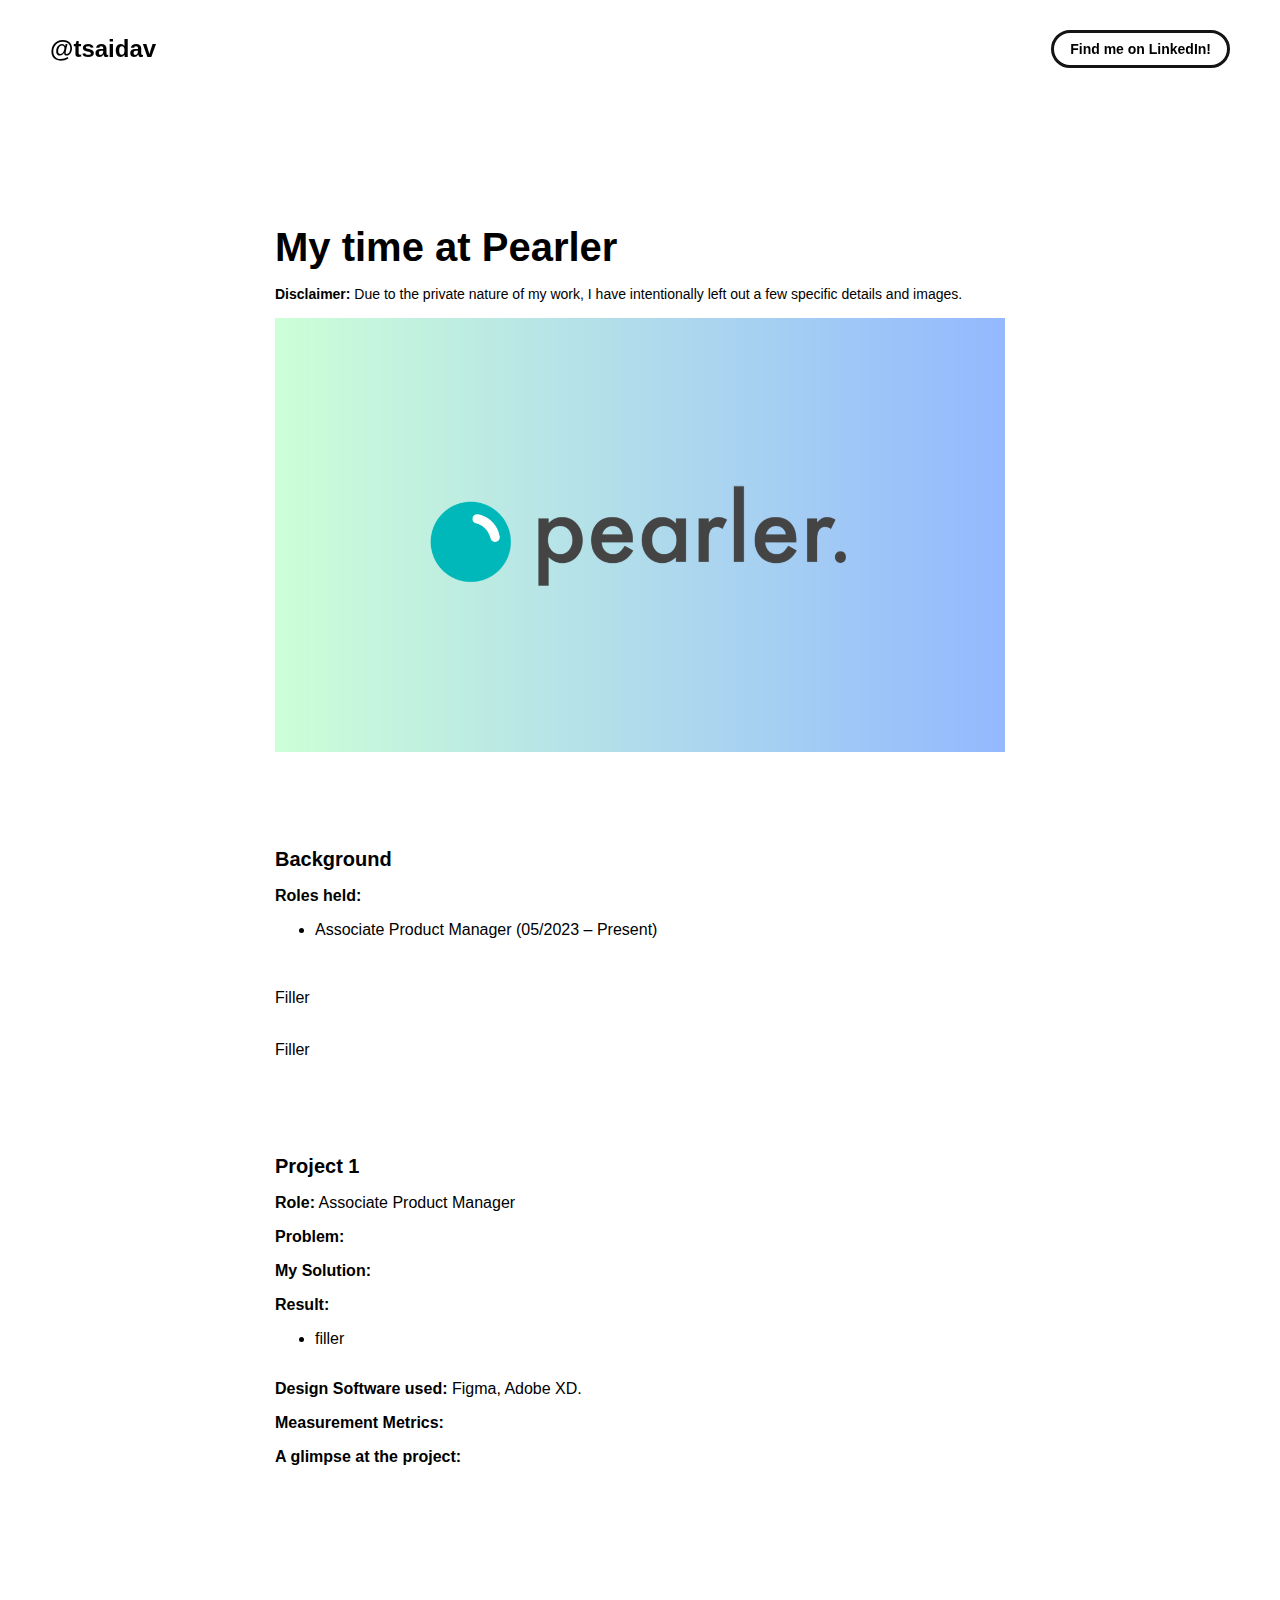
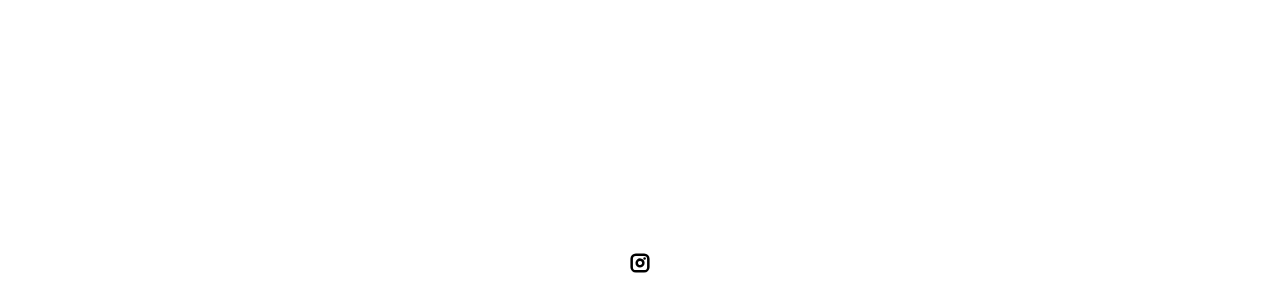
<file: project-pages/work-page-pearler.html>
<!DOCTYPE html>
<html lang="en">
	<head>
		<meta charset="utf-8">
     <link rel="icon" href="../assets/images/pixel me.png" />
     <title>@tsaidav's Portfolio - pearler</title>
    <meta name="viewport" content="width=device-width, initial-scale=1" />

		<link rel="stylesheet" href="../css/layout.css">
    <link rel="stylesheet" href="../css/typography.css">
    <link rel="stylesheet" href="../css/utilities.css">

		<script defer src="../js/script.js"></script>
	</head>
	<body>
    <!-- NAVBAR -->
    <div class="navbar">
      <a class="nav-title-link" href="../index.html">
        <span class="nav-title">@tsaidav</span>
        <a class="button" target="_blank" href="https://www.linkedin.com/in/david-tsai001/">
          <span class="button-text">Find me on LinkedIn!</span>
        </a>
      </a>
    </div>

    <!-- MAIN PAGE CONTENT -->
    <div id="main-content">

      <!-- PROJECT HEADER -->
      <div id="project-header">
          <!-- 
            TODO

            - Change the 'main-title' text to the name of your project
            - Change the 'body-text' text to a short and sweet description of your project (maybe the same as the one on the project card)
            - Change "desktop.jpeg" to the image filename you uploaded in the assets/images folder.
          -->
        <div class="main-title">My time at Pearler</div>
	<span class="image-caption"><b>Disclaimer:</b> Due to the private nature of my work, I have intentionally left out a few specific details and images.</span>
        <image class="project-header-image" src="../assets/images/project - pearler.png">
      </div>

      <!-- PROJECT DETAILS -->
      <!-- 
        TODO

        - Change the 'subheader-text' to whatever header you want for project details
        - Add paragraphs using the <div class="body-text"></div> elements in the "project-details-content"
      -->
      <div id="project-details">
        <div class="subheader-text">Background</div>
        <div class="project-details-content">
	  <div class="body-text"><b>Roles held:</b><br>
	    <ul>
	    <li>Associate Product Manager (05/2023 – Present)</li>
	    </ul>
	  </div>
          <div class="body-text">Filler</div>
          <div class="body-text">Filler</div>
        </div>
      </div>

      <!-- IMAGE GALLERY -->
      <div id="project-gallery">
        <!-- TODO - Change the 'subheader-text' to whatever you want the Gallery section header to say -->
        <div class="subheader-text">Project 1</div>
	<div class="body-text"><b>Role:</b> Associate Product Manager</div>
	<div class="body-text"><b>Problem:</b> </div>
	<div class="body-text"><b>My Solution: </b> </div>
	<div class="body-text"><b>Result:</b><br>
	    <ul>
	    <li>filler</li>
	    </ul>
      	</div>
	<div class="body-text"><b>Design Software used:</b> Figma, Adobe XD.</div>
	<div class="body-text"><b>Measurement Metrics:</b> </div>
	<div class="body-text"><b>A glimpse at the project:</b></div>
      </div>
      <div class="body-text"><br></div>
    </div>
    <div class="body-text"><br></div>
    <!-- FOOTER -->
    <div id="footer">
      <!-- 
        TODO - Change href to your Instagram account (can also delete entire "a" element if no Instagram) 

        This should be the same across all pages.
      -->
      <a class="icon-link" target="_blank" href="https://www.instagram.com/blckspces/">
        <image src="../assets/icons/instagram.svg" class="footer-icon"/>
      </a>
    </div>

	</body>
</html>
</file>
<file: css/layout.css>
* {
  box-sizing: border-box;
}

html {
  text-size-adjust: none;
  -webkit-text-size-adjust: none;
  -moz-text-size-adjust: none;
  -ms-text-size-adjust: none;
}

body {
  margin: 0;
  -webkit-font-smoothing: antialiased;
  -moz-osx-font-smoothing: grayscale;
}




/* Main Page Layout */

#main-content {
  margin: 225px 425px;
  display: flex;
  flex-direction: column;
  gap: 96px;
}




/* Portfolio Header */

#portfolio-header {
  display: flex;
  gap: 20px;
  align-items: center;
}

#portfolio-header-image-container {
  display: flex;
  flex-direction: column;
  gap: 10px;
  flex-basis: 50%;
}

.portfolio-header-image {
  width: 100%;
  height: auto;
}

#portfolio-header-text-container {
  display: flex;
  flex-direction: column;
  gap: 34px;
  flex-basis: 50%;
}




/* About Section */

#about-section {
  display: flex;
  flex-direction: column;
  gap: 16px;
}

.about-section-content {
  display: flex;
  flex-direction: column;
  gap: 34px;
}




/* Project Section */

#my-work-section {
  display: flex;
  flex-direction: column;
  gap: 16px;
}

.projects-container {
  display: flex;
  gap: 34px 16px;
  flex-wrap: wrap;
}

    /* Project Cards */

    .project-card {
      max-width: calc((100% - 32px) / 3);
      display: flex;
      flex-direction: column;
      gap: 34px;
    }

    .project-card-text-container {
      flex-direction: column;
      display: flex;
      gap: 16px
    }

    .project-image {
      width: 100%;
      height: 200px;
      object-fit: cover;
      object-position: center;
    }




/* Project Pages */

#project-header {
  display: flex;
  flex-direction: column;
  gap: 16px;
}

.project-header-image {
  width: 100%;
  height: auto;
}

#project-details {
  display: flex;
  flex-direction: column;
  gap: 16px;
}

.project-details-content {
  display: flex;
  flex-direction: column;
  gap: 34px;
}

    /* Project Gallery */

    #project-gallery {
      display: flex;
      flex-direction: column;
      gap: 16px;
    }

    .project-gallery-content {
      display: flex;
      flex-wrap: wrap;
      gap: 34px 16px;
    }

    .gallery-image-container {
      width: 100%;
      display: flex;
      flex-direction: column;
      gap: 10px;
    }

    .gallery-image-container.half-width {
      width: calc((100% - 16px) / 2);
    }

    .gallery-image-container.quarter-width {
      width: calc((100% - 8px) / 4);
    }

    .gallery-image {
      width: 100%;
      height: auto;
    }


/* Extra Extra large devices (large laptops and desktops, 1200px and below) */
@media only screen and (max-width: 1600px) {
  #main-content {
    margin: 225px 275px;
  }
}

/* Extra large devices (large laptops and desktops, 1200px and below) */
@media only screen and (max-width: 1200px) {
  #main-content {
    margin: 225px 175px;
  }
}

/* Large devices (laptops/desktops, 1000px and below) */
@media only screen and (max-width: 1000px) {
  #main-content {
    margin: 225px 75px;
  }
}

/* Small devices (portrait tablets and large phones, 800px and below) */
@media only screen and (max-width: 800px) {
  #main-content {
    margin: 150px 50px;
  }

  #portfolio-header {
    flex-direction: column;
  }

  .project-card {
    max-width: calc((100% - 16px) / 2);
  }
}

/* Small devices (portrait tablets and large phones, 600px and below) */
@media only screen and (max-width: 600px) {
  #main-content {
    margin: 125px 20px;
  }

  .project-card {
    max-width: 100%;
  }
}
</file>
<file: css/typography.css>
body {
  font-family: "Helvetica Neue", Helvetica, Arial, sans-serif;
}

.nav-title {
  font-weight: 700;
  font-size: 24px;
}

.button-text {
  font-size: 14px;
  font-weight: 700;
}

.image-caption {
  font-size: 14px;
  font-weight: 500;
}

.main-title {
  font-size: 40px;
  font-weight: 700;
}

.subheader-text {
  font-size: 20px;
  font-weight: 700;
}

.body-text {
  font-size: 16px;
  font-weight: 500;
}

.body-text-c {
  font-size: 16px;
  font-weight: 500;
  text-align: center;
}

.project-card-text {
  overflow: hidden;
  text-overflow: ellipsis;
  display: -webkit-box;
  -webkit-line-clamp: 4;
  -webkit-box-orient: vertical;
}

.project-title {
  overflow: hidden;
  text-overflow: ellipsis;
  display: -webkit-box;
  -webkit-line-clamp: 1;
  -webkit-box-orient: vertical;
}
</file>
<file: css/utilities.css>
/* Icons */

.right-arrow-icon {
  width: 16px;
  height: 16px;
  margin-top: 1px;
}

.footer-icon {
  width: 20px;
  height: 20px;
}

a.icon-link {
  transition: transform 200ms ease-in-out;
}

a.icon-link:hover {
  cursor: pointer;
  stroke-width: 5;
  margin: 0;
  transform: rotate(15deg);
}


/* Navbar Styling */

.navbar {
  width: 100%;
  padding: 30px 50px;
  display: flex;
  justify-content: space-between;
  align-items: center;
  position: fixed;
  top: 0;
  left: 0;
}

.nav-title-link {
  color: black;
  text-decoration: none;
}

.nav-title-link:hover {
  text-decoration: underline;
}

/* Small devices (portrait tablets and large phones, 800px and below) */
@media only screen and (max-width: 800px) {
  .navbar {
    padding: 20px 20px;
    background-color: white
  }
}


/* Button Styling */

a.button {
  padding: 8px 16px;
  border: 3px solid #141414;
  border-radius: 50px;
  color: black;
  text-decoration: none;
  width: fit-content;
  display: flex;
  gap: 5px;
  align-items: center;
}

a.button:hover {
  text-decoration: underline;
  text-decoration-thickness: 2px;
  cursor: pointer;
}


/* Footer Styling */

#footer {
  width: 100%;
  display: flex;
  padding: 30px 50px;
  justify-content: center;
  align-items: center;
  gap: 16px;
}

/* Link Styling */
a.no-underline {
  text-decoration: none;
  color: black
}

a.no-underline:hover {
  text-decoration: underline;
  cursor: pointer;
}

/* Small devices (portrait tablets and large phones, 800px and below) */
@media only screen and (max-width: 800px) {
  #footer {
    padding: 20px 20px;
  }
}
</file>
